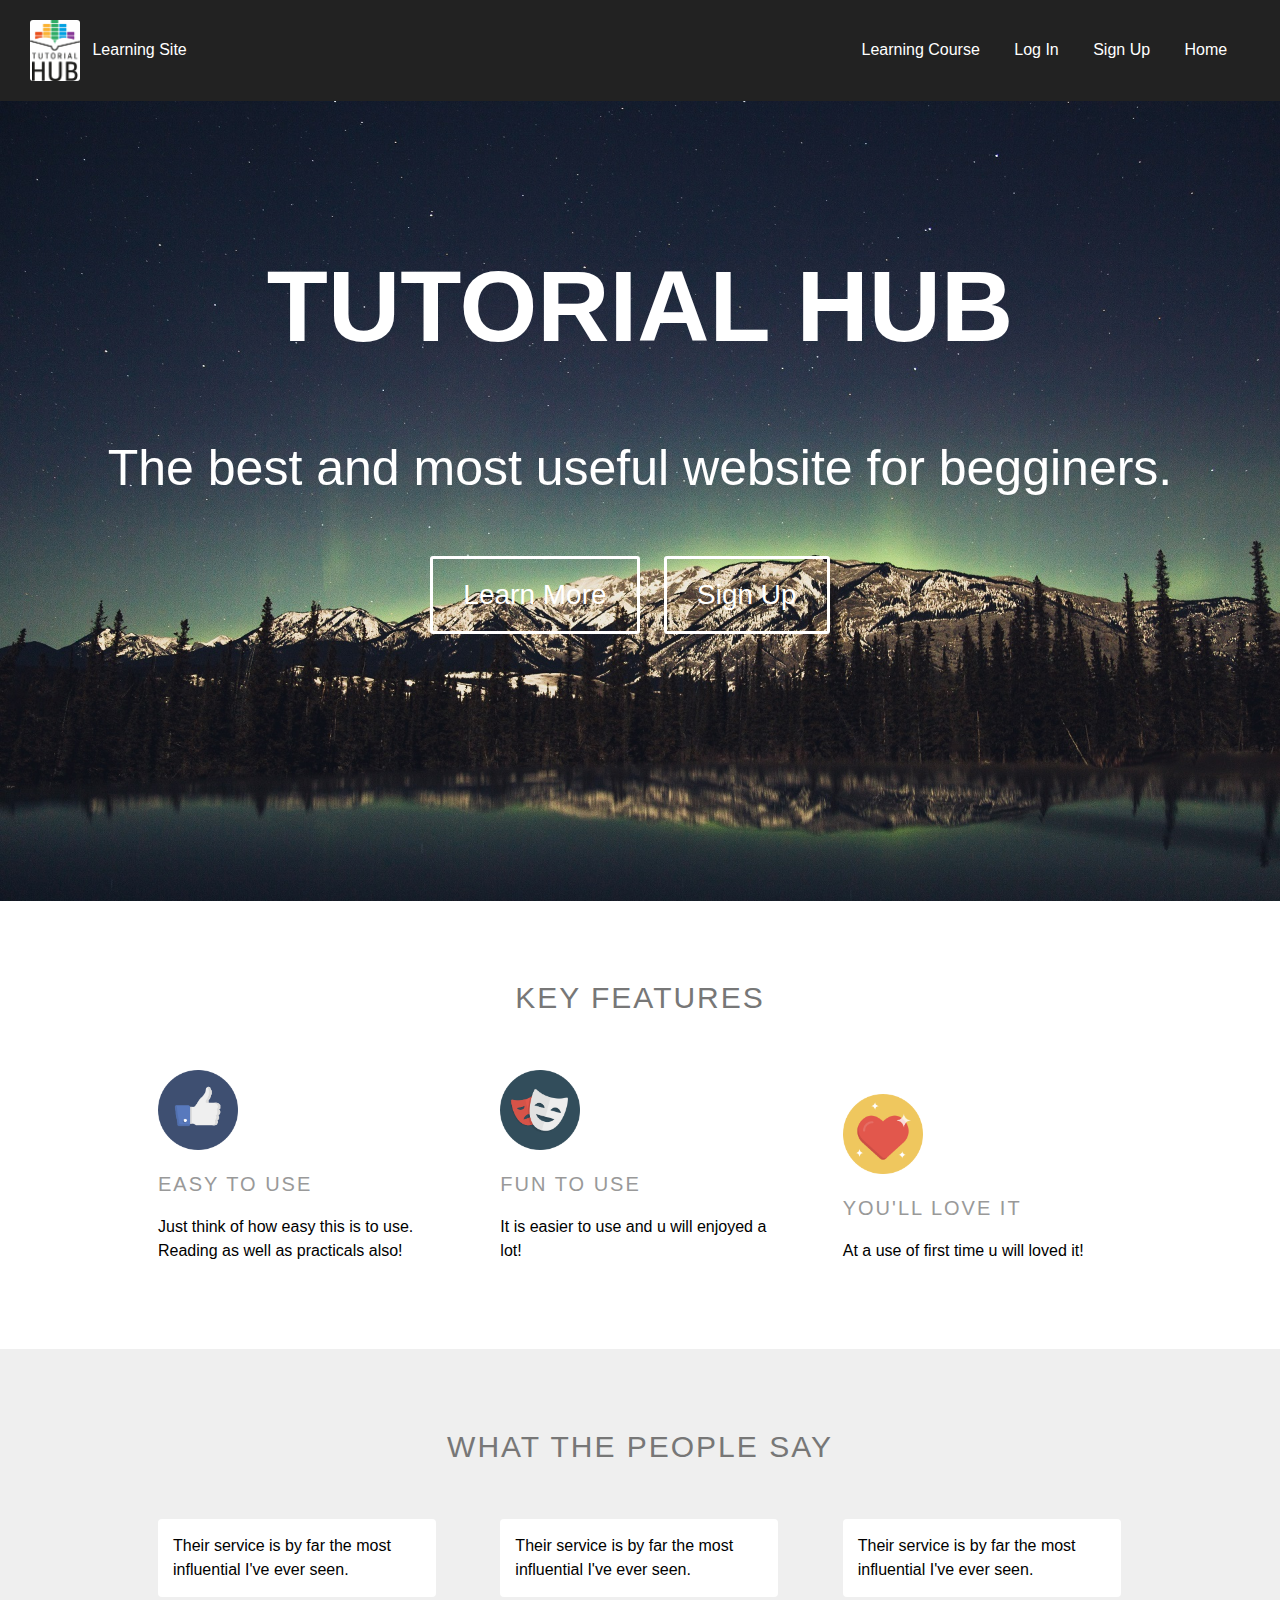
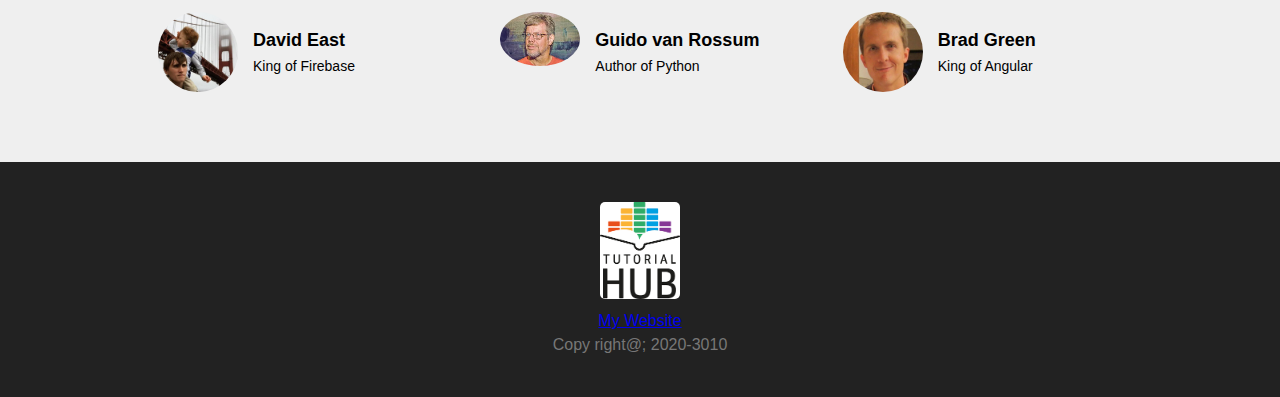
<file: index.html>
<!DOCTYPE html>
<html>
<head>
	<meta charset="UTF-8">
    <title>NSTI</title>

    <!-- attach our stylesheet -->
    <link rel="stylesheet" href="style.css">
</head>
<body>

    <!-- the header -->
    <header>

        <!-- our main logo -->
        <a id="logo" href="index.html">
            <img src="img/avatar.png" alt="Logo">
            <span>Learning Site</span>
        </a>

        <!-- main navigation links -->
        <nav>
            <ul>
                <li><a href="courses.html">Learning Course</a></li>
		<li><a href="Login.html">Log In</a></li>
                <li><a href="signup.html">Sign Up</a></li>
		<li><a href="index.html">Home</a></li>
            </ul>
        </nav>

    </header>

    <!-- the content -->
    <main>

        <!-- hero content -->
        <div class="hero">
            <!-- content for the hero -->
            <div class="hero-content">
                <h1 class="hero-title">TUTORIAL HUB</h1>
                <p>The best and most useful website for begginers.</p>

                <a href="https://www.javatpoint.com/">Learn More</a>
                <a href="signup.html"">Sign Up</a>

            </div>
        </div>

        <!-- features section -->
        <div class="site-section">
        <div class="site-section-inside">

            <div class="section-header">
                <h2>Key Features</h2>
				
            </div>

            <div class="feature-box">
                <img src="img/like.png" alt="Easy to Use">
                <h5>Easy to Use</h5>
                <p>Just think of how easy this is to use. Reading as well as practicals also!</p>
            </div>

            <div class="feature-box">
                <img src="img/faces.png" alt="Fun to Use">
                <h5>Fun to Use</h5>
                <p>It is easier to use and u will enjoyed a lot!</p>
            </div>

            <div class="feature-box">
                <img src="img/heart.png" alt="Fun to Use">
                <h5>You'll Love It</h5>
                <p>At a use of first time u will loved it!</p>
            </div>

        </div>
        </div>

        <!-- testimonials section -->
        <div class="site-section site-section-secondary">
        <div class="site-section-inside">

            <div class="section-header">
                <h2>What the people say</h2>
            </div>

            <div class="testimonial-box">
                <div class="testimonial-content">
                    Their service is by far the most influential I've ever seen.
                </div>
                <div class="testimonial-author">
                    <img src="img/david.jpg" alt="David East">
                    <h5>David East</h5>
                    <span>King of Firebase</span>
                </div>
            </div>

            <div class="testimonial-box">
                <div class="testimonial-content">
                    Their service is by far the most influential I've ever seen.
                </div>
                <div class="testimonial-author">
                    <img src="img/author.jpg" alt="Holly Lloyd">
                    <h5>Guido van Rossum</h5>
                    <span>Author of Python</span>
                </div>
            </div>

            <div class="testimonial-box">
                <div class="testimonial-content">
                    Their service is by far the most influential I've ever seen.
                </div>
                <div class="testimonial-author">
                    <img src="img/brad.jpg" alt="Brad Green">
                    <h5>Brad Green</h5>
                    <span>King of Angular</span>
                </div>
            </div>

        </div>
        </div>

    </main>

    <!-- the footer -->
    <footer>
        <img src="img/avatar.png" alt="Footer Logo">
        <span> <a href= "index.html"> My Website</a><br>Copy right@; 2020-3010 </span>
    </footer>

</body>
</html>
</file>
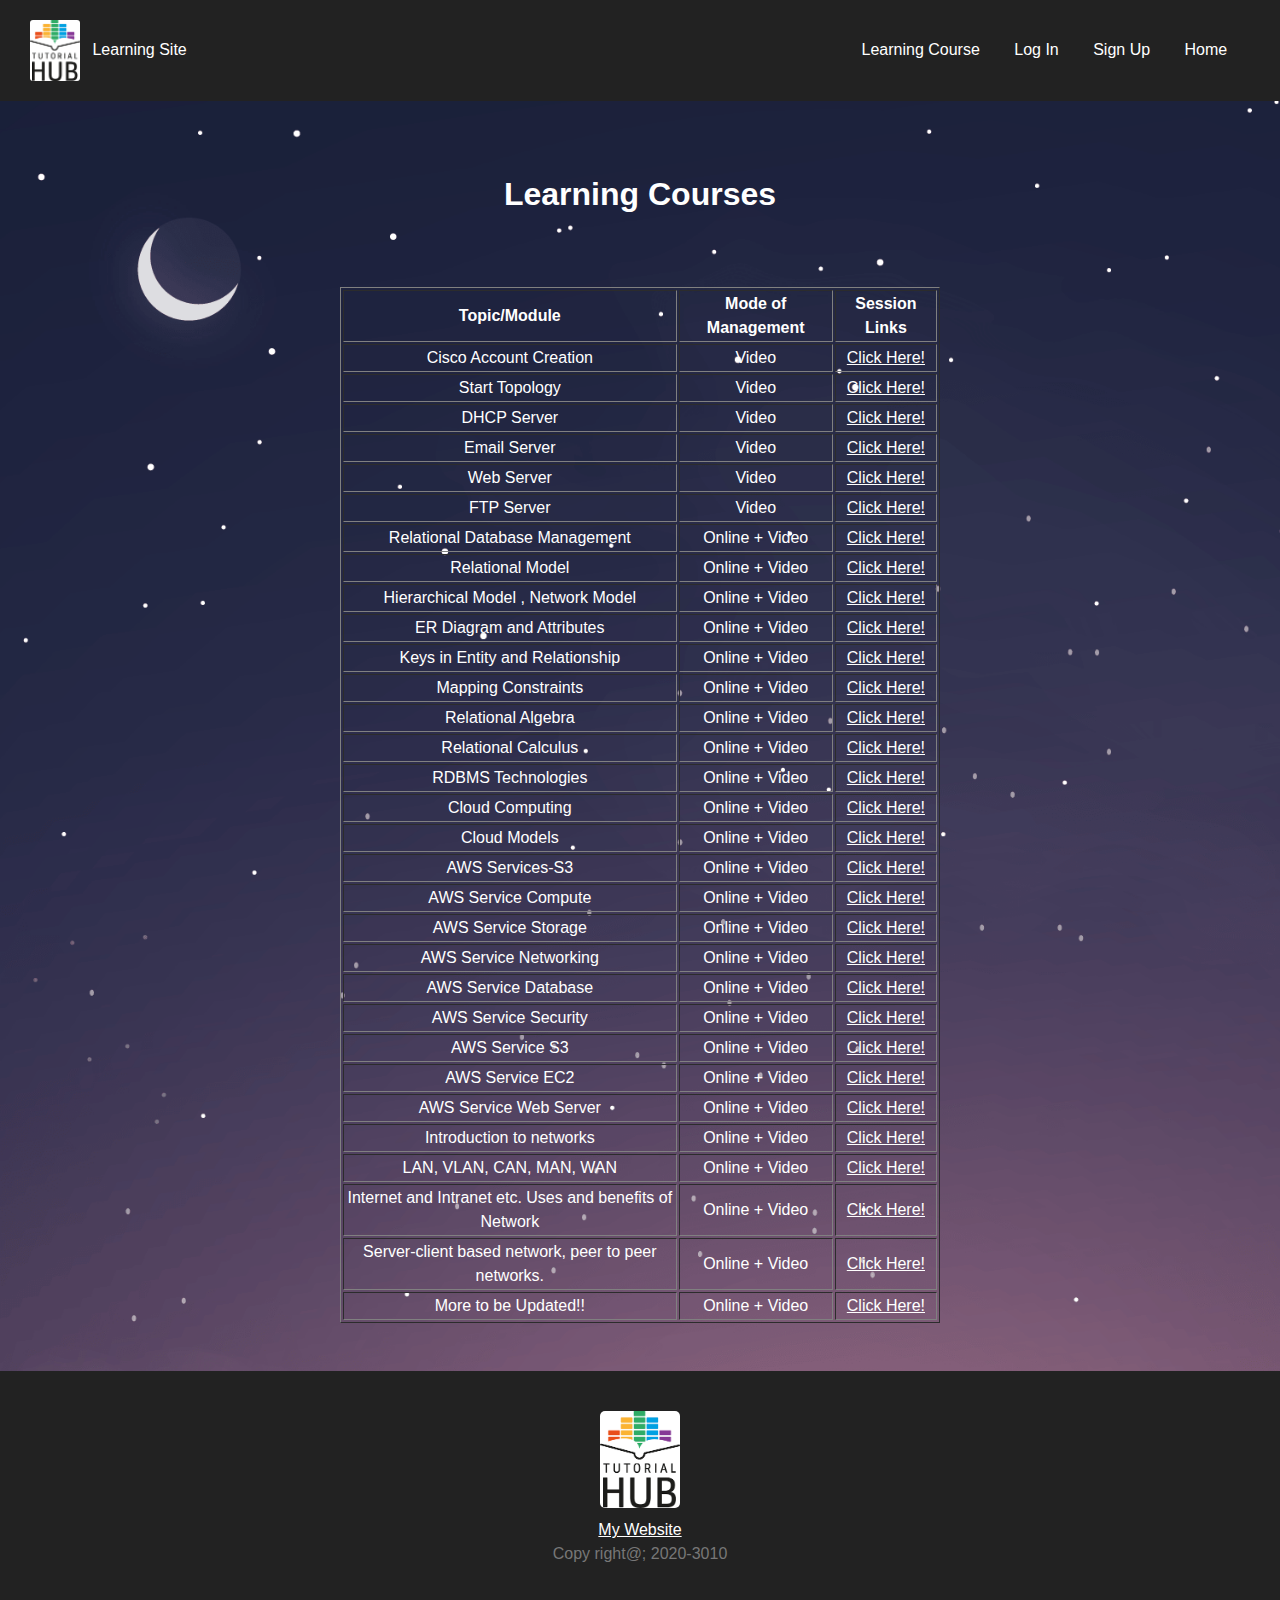
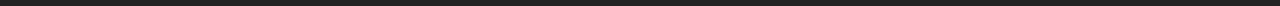
<file: courses.html>
<!DOCTYPE html>
<html>
<head>
	<meta charset="UTF-8">
    <title>NSTI</title>

    <!-- attach our stylesheet -->
    <link rel="stylesheet" href="style.css">
<style>
body {
  background-image: url('img/sky2.png');
  background-repeat: no-repeat;
  background-size: cover;
}

td {
  color: white;
}

th {
  color: white;
}
	
a {
  color: white;
}

h1 {
  color: white;
}

</style>
</head>
<body>

    <!-- the header -->
    <header>

        <!-- our main logo -->
        <a id="logo" href="https://www.w3schools.com/default.asp">
            <img src="img/avatar.png" alt="Logo">
            <span>Learning Site</span>
        </a>

        <!-- main navigation links -->
        <nav>
            <ul>
                <li><a href="courses.html">Learning Course</a></li>
		<li><a href="Login.html">Log In</a></li>
                <li><a href="signup.html">Sign Up</a></li>
		<li><a href="index.html">Home</a></li>
            </ul>
        </nav>

    </header>

   <center>
<br><br><h1> Learning Courses </h1><br><br>
<table border="1" width="600"><center>
<tr>
	<th><center> Topic/Module </center></th>
	<th><center> Mode of Management </center></th>
	<th> <center>Session Links </center></th>
</tr>
<tr>
	<td><center> Cisco Account Creation </center></td>
	<td> <center>Video </center></td>
	<td> <center><a href="https://drive.google.com/drive/u/0/folders/1-JTN6_0T4y0omPZJtzkhogrNyy7Ow7Hi"> Click Here! </a></center> </td>
</tr><tr>
	<td><center> Start Topology  </center></td>
	<td> <center>Video </center></td>
	<td> <center><a href="https://drive.google.com/drive/u/0/folders/1-JTN6_0T4y0omPZJtzkhogrNyy7Ow7Hi
"> Click Here! </a></center> </td>
</tr><tr>
	<td><center> DHCP Server </center></td>
	<td> <center>Video </center></td>
	<td> <center><a href="https://drive.google.com/drive/u/0/folders/1-JTN6_0T4y0omPZJtzkhogrNyy7Ow7Hi
"> Click Here! </a></center> </td>
</tr><tr>
	<td><center> Email Server </center></td>
	<td> <center>Video </center></td>
	<td> <center><a href="https://drive.google.com/drive/u/0/folders/1-JTN6_0T4y0omPZJtzkhogrNyy7Ow7Hi
"> Click Here! </a></center> </td>
</tr><tr>
	<td><center> Web Server </center></td>
	<td> <center>Video </center></td>
	<td> <center><a href="https://drive.google.com/drive/u/0/folders/1-JTN6_0T4y0omPZJtzkhogrNyy7Ow7Hi
"> Click Here! </a></center> </td>
</tr><tr>
	<td><center> FTP Server </center></td>
	<td> <center>Video </center></td>
	<td> <center><a href="https://drive.google.com/drive/u/0/folders/1-JTN6_0T4y0omPZJtzkhogrNyy7Ow7Hi
"> Click Here! </a></center> </td>
</tr><tr>
	<td><center> Relational Database Management </center></td>
	<td> <center> Online + Video </center></td>
	<td> <center><a href="https://drive.google.com/drive/u/0/folders/1m6pylzrhRrsQcY7i4RmOjnkSmwy5nlCv
"> Click Here! </a></center> </td>
</tr><tr>
	<td><center> Relational Model </center></td>
	<td> <center> Online + Video </center></td>
	<td> <center><a href="https://drive.google.com/drive/u/0/folders/1m6pylzrhRrsQcY7i4RmOjnkSmwy5nlCv
"> Click Here! </a></center> </td>
</tr><tr>
	<td><center> Hierarchical Model , Network Model </center></td>
	<td> <center> Online + Video </center></td>
	<td> <center><a href="https://drive.google.com/drive/u/0/folders/1m6pylzrhRrsQcY7i4RmOjnkSmwy5nlCv
"> Click Here! </a></center> </td>
</tr><tr>
	<td><center> ER Diagram and Attributes </center></td>
	<td> <center> Online + Video </center></td>
	<td> <center><a href="https://drive.google.com/drive/u/0/folders/1m6pylzrhRrsQcY7i4RmOjnkSmwy5nlCv
"> Click Here! </a></center> </td>
</tr><tr>
	<td><center> Keys in Entity and Relationship </center></td>
	<td> <center> Online + Video </center></td>
	<td> <center><a href="https://drive.google.com/drive/u/0/folders/1m6pylzrhRrsQcY7i4RmOjnkSmwy5nlCv
"> Click Here! </a></center> </td>
</tr><tr>
	<td><center> Mapping Constraints </center></td>
	<td> <center> Online + Video </center></td>
	<td> <center><a href="https://drive.google.com/drive/u/0/folders/1m6pylzrhRrsQcY7i4RmOjnkSmwy5nlCv
"> Click Here! </a></center> </td>
</tr><tr>
	<td><center> Relational Algebra </center></td>
	<td> <center> Online + Video </center></td>
	<td> <center><a href="https://drive.google.com/drive/u/0/folders/1m6pylzrhRrsQcY7i4RmOjnkSmwy5nlCv
"> Click Here! </a></center> </td>
</tr><tr>
	<td><center> Relational Calculus </center></td>
	<td> <center> Online + Video </center></td>
	<td> <center><a href="https://drive.google.com/drive/u/0/folders/1m6pylzrhRrsQcY7i4RmOjnkSmwy5nlCv
"> Click Here! </a></center> </td>
</tr><tr>
	<td><center> RDBMS Technologies </center></td>
	<td> <center> Online + Video </center></td>
	<td> <center><a href="https://drive.google.com/drive/u/0/folders/1m6pylzrhRrsQcY7i4RmOjnkSmwy5nlCv
"> Click Here! </a></center> </td>
</tr><tr>
	<td><center> Cloud Computing </center></td>
	<td> <center> Online + Video </center></td>
	<td> <center><a href="https://drive.google.com/drive/u/0/folders/1m6pylzrhRrsQcY7i4RmOjnkSmwy5nlCv"> Click Here! </a></center> </td>
</tr>
<tr>
	<td><center> Cloud Models </center></td>
	<td> <center> Online + Video </center></td>
	<td> <center><a href="https://drive.google.com/drive/u/0/folders/1m6pylzrhRrsQcY7i4RmOjnkSmwy5nlCv"> Click Here! </a></center> </td>
</tr>
<tr>
	<td><center> AWS Services-S3 </center></td>
	<td> <center> Online + Video </center></td>
	<td> <center><a href="https://drive.google.com/drive/u/0/folders/1m6pylzrhRrsQcY7i4RmOjnkSmwy5nlCv"> Click Here! </a></center> </td>
</tr>
<tr>
	<td><center> AWS Service Compute </center></td>
	<td> <center> Online + Video </center></td>
	<td> <center><a href="https://drive.google.com/drive/u/0/folders/1m6pylzrhRrsQcY7i4RmOjnkSmwy5nlCv"> Click Here! </a></center> </td>
</tr>
<tr>
	<td><center>AWS Service Storage </center></td>
	<td> <center> Online + Video </center></td>
	<td> <center><a href="https://drive.google.com/drive/u/0/folders/1m6pylzrhRrsQcY7i4RmOjnkSmwy5nlCv"> Click Here! </a></center> </td>
</tr>
<tr>
	<td><center> AWS Service Networking  </center></td>
	<td> <center> Online + Video </center></td>
	<td> <center><a href="https://drive.google.com/drive/u/0/folders/1m6pylzrhRrsQcY7i4RmOjnkSmwy5nlCv"> Click Here! </a></center> </td>
</tr>
<tr>
	<td><center> AWS Service Database </center></td>
	<td> <center> Online + Video </center></td>
	<td> <center><a href="https://drive.google.com/drive/u/0/folders/1m6pylzrhRrsQcY7i4RmOjnkSmwy5nlCv"> Click Here! </a></center> </td>
</tr>
<tr>
	<td><center> AWS Service Security </center></td>
	<td> <center> Online + Video </center></td>
	<td> <center><a href="https://drive.google.com/drive/u/0/folders/1m6pylzrhRrsQcY7i4RmOjnkSmwy5nlCv"> Click Here! </a></center> </td>
</tr>
<tr>
	<td><center> AWS Service S3 </center></td>
	<td> <center> Online + Video </center></td>
	<td> <center><a href="https://drive.google.com/drive/u/0/folders/1m6pylzrhRrsQcY7i4RmOjnkSmwy5nlCv"> Click Here! </a></center> </td>
</tr>
<tr>
	<td><center> AWS Service EC2 </center></td>
	<td> <center> Online + Video </center></td>
	<td> <center><a href="https://drive.google.com/drive/u/0/folders/1m6pylzrhRrsQcY7i4RmOjnkSmwy5nlCv"> Click Here! </a></center> </td>
</tr>
<tr>
	<td><center> AWS Service Web Server </center></td>
	<td> <center> Online + Video </center></td>
	<td> <center><a href="https://drive.google.com/drive/u/0/folders/1m6pylzrhRrsQcY7i4RmOjnkSmwy5nlCv"> Click Here! </a></center> </td>
</tr>
<tr>
	<td><center> Introduction to networks  </center></td>
	<td> <center> Online + Video </center></td>
	<td> <center><a href="https://drive.google.com/drive/u/0/folders/1m6pylzrhRrsQcY7i4RmOjnkSmwy5nlCv"> Click Here! </a></center> </td>
</tr>
<tr>
	<td><center> LAN, VLAN, CAN, MAN, WAN </center></td>
	<td> <center> Online + Video </center></td>
	<td> <center><a href="https://drive.google.com/drive/u/0/folders/1m6pylzrhRrsQcY7i4RmOjnkSmwy5nlCv"> Click Here! </a></center> </td>
</tr>
<tr>
	<td><center> Internet and Intranet etc. Uses and benefits of Network </center></td>
	<td> <center> Online + Video </center></td>
	<td> <center><a href="https://drive.google.com/drive/u/0/folders/1m6pylzrhRrsQcY7i4RmOjnkSmwy5nlCv"> Click Here! </a></center> </td>
</tr>
<tr>
	<td><center> Server-client based network, peer to peer networks. </center></td>
	<td> <center> Online + Video </center></td>
	<td> <center><a href="https://drive.google.com/drive/u/0/folders/1m6pylzrhRrsQcY7i4RmOjnkSmwy5nlCv"> Click Here! </a></center> </td>
</tr>
<tr>
	<td><center> More to be Updated!! </center></td>
	<td> <center> Online + Video </center></td>
	<td> <center><a href=""> Click Here! </a></center> </td>
</tr>
</table>
<br><br>
    <!-- the footer -->
    <footer>
        <img src="img/avatar.png" alt="Footer Logo">
        <span> <a href= "index.html"> My Website</a><br>Copy right@; 2020-3010 </span>
    </footer>

</body>
</html>
</file>
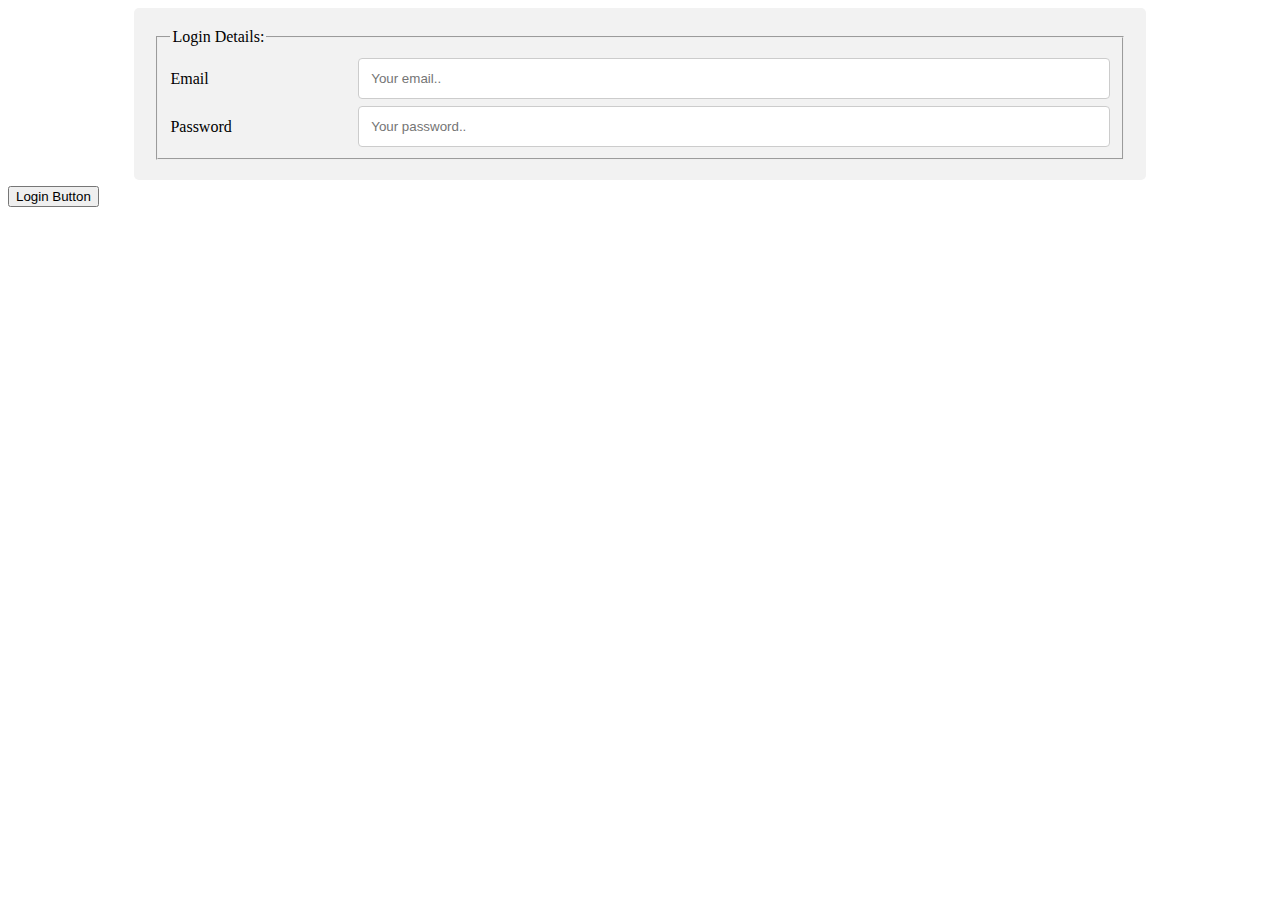
<file: Login.html>
<!DOCTYPE html>
<!-- saved from url=(0035)file:///D:/MysiteProject/Login.html -->
<html lang="en"><head><meta http-equiv="Content-Type" content="text/html; charset=UTF-8">
	
	<title>Form</title>
	<meta name="viewport" content="width=device-width, initial-scale=1">
	<style>
		* {
  box-sizing: border-box;
}
	   div{
        page-break-inside: avoid;
    }	
  input[type=text],input[type=email], input[type=password],input[type=tel], select, textarea {
  width: 100%;
  padding: 12px;
  border: 1px solid #ccc;
  border-radius: 4px;
  resize: vertical;
}

input[type=radio]{
     margin-top: 13px;
}

label {
  padding: 12px 12px 12px 0;
  display: inline-block;
}


.container {
  border-radius: 5px;
  background-color: #f2f2f2;
  padding: 20px;
  width: 80%;
  margin:auto;
}

.col-25 {
  float: left;
  width: 20%;
  margin-top: 6px;
}

.col-75 {
  float: left;
  width: 80%;
  margin-top: 6px;
}

/* Clear floats after the columns */
.row:after {
  content: "";
  display: table;
  clear: both;
}

/* Responsive layout - when the screen is less than 600px wide, make the two columns stack on top of each other instead of next to each other */
@media screen and (max-width: 600px) {
  .col-25, .col-75, input[type=submit] {
    width: 100%;
    margin-top: 0;
  }
}
  
	</style>
</head>
<body>
<div class="container">
<form>
 <fieldset>
  <legend>Login Details:</legend>
   <div class="row">
      
      
    </div>
    <div class="row">
      <div class="col-25">
        <label for="email">Email</label>
      </div>
      <div class="col-75">
	  <input type="email" id="email" name="email" placeholder="Your email..">
       
      </div>
    </div>
    
      <div class="col-25">
        <label for="password">Password</label>
      </div>
      <div class="col-75">
         <input type="password" id="password" name="password" placeholder="Your password..">
      </div>
    </div>
 </fieldset>
 <div class="col-75">
        <input type="button" class="button" onclick="myFunction()" value="Login Button">


<script>
function myFunction() {
  alert("Login Successfully................");
}
</script>
</div></form>
	
	

</div></body></html>
</file>
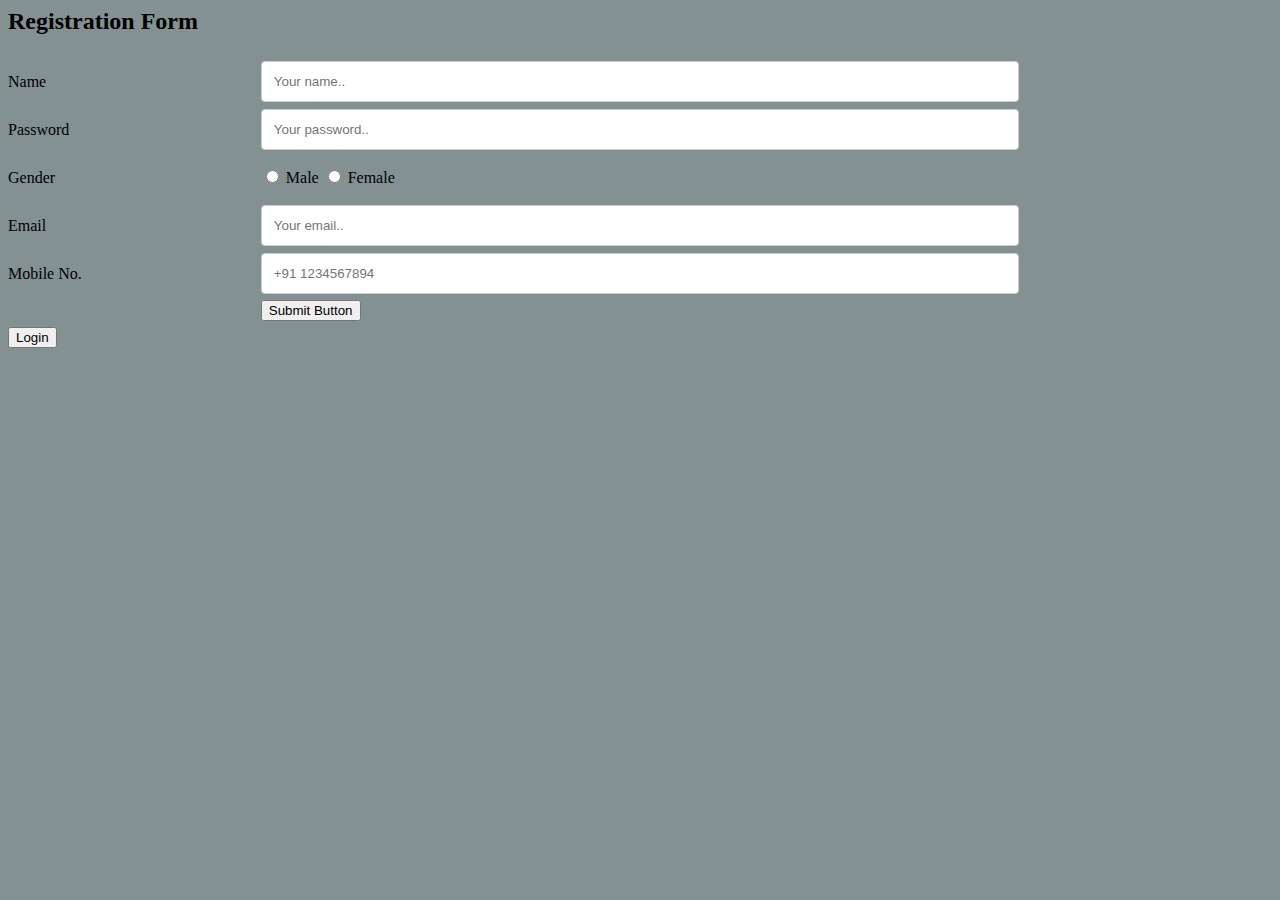
<file: signup.html>
<!doctype>
<head>
<title>
Sign Up Page
</title>
<style>
		* {
  box-sizing: border-box;
}
	   div{ 
        page-break-inside: avoid;
    }	
  input[type=text],input[type=email], input[type=password],input[type=tel], select, textarea {
  width: 100%;
  padding: 12px;
  border: 1px solid #ccc;
  border-radius: 4px;
  resize: vertical;
}
body {
  background-color: #839192;
}


button {
  background-color: #4CAF50; /* Green */
  border: none;
  color: blue;
  padding: 15px 32px;
  text-align: center;
  display: inline-block;
  justify:center-right;
  text-decoration: none;
  
  font-size: 16px;
}

input[type=radio]{
     margin-top: 13px;
}

label {
  padding: 12px 12px 12px 0;
  display: inline-block;
}


.container {
  border-radius: 5px;
  background-color: #f2f2f2;
  padding: 20px;
  width: 80%;
  margin:auto;
}

.col-25 {
  float: left;
  width: 20%;
  margin-top: 6px;
}

.col-75 {
  float: left;
  width: 60%;
  margin-top: 6px;
}
form-popup {
  display: none;
  position: fixed;
  bottom: 0;
  right: 15px;
  border: 3px solid red;
  z-index:9;
}

/* Clear floats after the columns */
.row:after {
  content: "";
  display: table;
  clear: both;
}

/* Button used to open the contact form - fixed at the bottom of the page */
.open-button {
  background-color: #555;
  color: white;
  padding: 16px 20px;
  border: none;
  cursor: pointer;
  opacity: 0.8;
  position: fixed;
  bottom: 23px;
  right: 28px;
  width: 200px;
}

/* The popup form - hidden by default */
.form-popup {
  display: none;
  position: fixed;
  bottom: 0;
  right: 12px;
  border: 2px solid #f1f1f1;
  z-index: 9;
}

/* Add styles to the form container */
.form-container {
  max-width: 380px;
  padding: 15px;
  background-color: red;
}

/* Full-width input fields */
.form-container input[type=text], .form-container input[type=password] {
  width: 100%;
  padding: 15px;
  margin: 5px 0 22px 0;
  border: none;
  background: #f1f1f1;
}

/* When the inputs get focus, do something */
.form-container input[type=text]:focus, .form-container input[type=password]:focus {
  background-color: #ddd;
  outline: none;
}

/* Set a style for the submit/login button */
.form-container .btn {
  background-color: #4CAF50;
  color: white;
  padding: 10px 8px;
  border: none;
  cursor: pointer;
  width: 100%;
  margin-bottom:10px;
  opacity: 0.8;
}

/* Add a red background color to the cancel button */
.form-container .cancel {
  background-color: red;
}

/* Add some hover effects to buttons */
.form-container .btn:hover, .open-button:hover {
  opacity: 1;
}


/* Responsive layout - when the screen is less than 600px wide, make the two columns stack on top of each other instead of next to each other */
@media screen and (max-width: 600px) {
  .col-25, .col-75, input[type=submit] {
    width: 100%;
    margin-top: 0;
  }
}
  
	</style>
</head>
<body >

<div >
<h2>Registration Form</h2>
  <form action="/action_page.php" >
    <div class="row">
      <div class="col-25">
        <label for="name">Name</label>
      </div>
      <div class="col-75">
        <input type="text" id="fname" name="name" placeholder="Your name..">
      </div>
    </div>
    <div class="row">
      <div class="col-25">
        <label for="password">Password</label>
      </div>
      <div class="col-75">
        <input type="password" id="password" name="password" placeholder="Your password..">
      </div>
    </div>
      <div class="row">
      <div class="col-25">
        <label for="gender">Gender</label>
      </div>
      <div class="col-75">
      	<input type="radio" name="gender" value="male" required> Male
      	<input type="radio" name="gender" value="male" required> Female
      </div>
    </div>
    <div class="row">
      <div class="col-25">
        <label for="email">Email</label>
      </div>
      <div class="col-75">
        <input type="email" id="email" name="email" placeholder="Your email..">
      </div>
    </div>
    <div class="row">
      <div class="col-25">
        <label for="email">Mobile No.</label>
      </div>
      <div class="col-75">
        <input type="tel" id="mobile" name="mobile" placeholder="+91 1234567894">		
      </div>
	  
	  <div class="col-75">
        <input type="button" class="button" onclick="myFunction()"  value="Submit Button">

<script>
function myFunction() {
  alert("Your Registration form submit Successfully................");
}
</script>
</script>		
      </div>
	  
	  <div class="col-75">
        <input type="button" class="button" onclick="location.href='Login.html'"  value="Login" >
	   
	  </div>
    </div>
	
	
	
  </form>
  
 

  
</div>









</body>
</html>
</file>
<file: style.css>
/* resetting browser stuff */
*     {
  box-sizing: border-box;
}
html,
body   {
  margin: 0;
  padding: 0;
  line-height: 1.5;
  font-size: 16px;
}

/* styling our overall page */
body     {
  background: #FFF;
  font-family: Arial, Helvetica, sans-serif;
}

/* styling our header */
header   {
  background: #222;
  color: #FFF;
  padding: 20px 30px;
}

/* logo */
#logo         {
  display: inline-block;
  color: #FFF;
  text-decoration: none;
  width: 49%;
}
#logo img    {
  width: 50px;
  border-radius: 3px;
  margin-right: 8px;
  vertical-align: middle;
}
#logo span   {
  display: inline-block;
}

/* main navigation */
nav     {
  width: 50%;
  display: inline-block;
  text-align: right;
}
nav ul   {
  list-style: none;
  margin: 0;
}
nav ul li {
  display: inline-block;
}
nav ul li a    {
  color: #FFF;
  text-decoration: none;
  display: block;
  padding: 10px 15px;
  border-radius: 3px;
  transition: 0.3s ease all;
}
nav ul li a:hover   {
  background: #444;
}

/* styling our footer */
footer   {
  background: #222;
  color: #777;
  padding: 40px;
  text-align: center;
}
footer img   {
  display: block;
  border-radius: 5px;
  width: 80px;
  margin: 0 auto 10px;
}

/* styling our main content */
.hero           {
  min-height: 800px;
  text-align: center;
  background-image: url("img/sky.jpg");
  background-size: cover;
}
.hero-content   {
  color: #FFF;
  padding-top: 130px;
}
.hero-content h1   {
  font-size: 100px;
  margin: 0;
}
.hero-content p    {
  font-size: 50px;
}
.hero-content a    {
  display: inline-block;
  color: #FFF;
  border: 3px solid #FFF;
  border-radius: 3px;
  padding: 15px 30px;
  margin-right: 20px;
  text-decoration: none;
  font-size: 28px;
}

/* basic site sections */
.site-section   {
  padding-bottom: 50px;
  padding-top: 50px;
}
.site-section-secondary   {
  background: #EFEFEF;
}
.site-section-inside   {
  width: 80%;
  max-width: 1200px;
  margin: 0 auto;
}
.section-header {
  text-align: center;
  margin-bottom: 30px;
}
.section-header h2  {
  font-size: 30px;
  letter-spacing: 2px;
  text-transform: uppercase;
  font-weight: 300;
  color: #777;
}

/* feature boxes */
.feature-box   {
  display: inline-block;
  width: 33%;
  padding: 20px 30px;
}
.feature-box img  {
  margin-bottom: 12px;
  width: 80px;
}
.feature-box h5   {
  font-size: 20px;
  color: #999;
  text-transform: uppercase;
  font-weight: 300;
  letter-spacing: 2px;
  margin: 0;
}

/* testimonial boxes */
.testimonial-box   {
  display: inline-block;
  width: 33%;
  padding: 20px 30px;
}
.testimonial-content   {
  background: #FFF;
  padding: 15px;
  border-radius: 4px;
  margin-bottom: 15px;
}
.testimonial-author           {

}
.testimonial-author img {
  float: left;
  width: 80px;
  border-radius: 50%;
  margin-right: 15px;
  vertical-align: middle;
}
.testimonial-author h5   {
  font-size: 18px;
  margin: 0;
  padding-top:15px;
}
.testimonial-author span {
  font-size: 14px;
}
</file>
